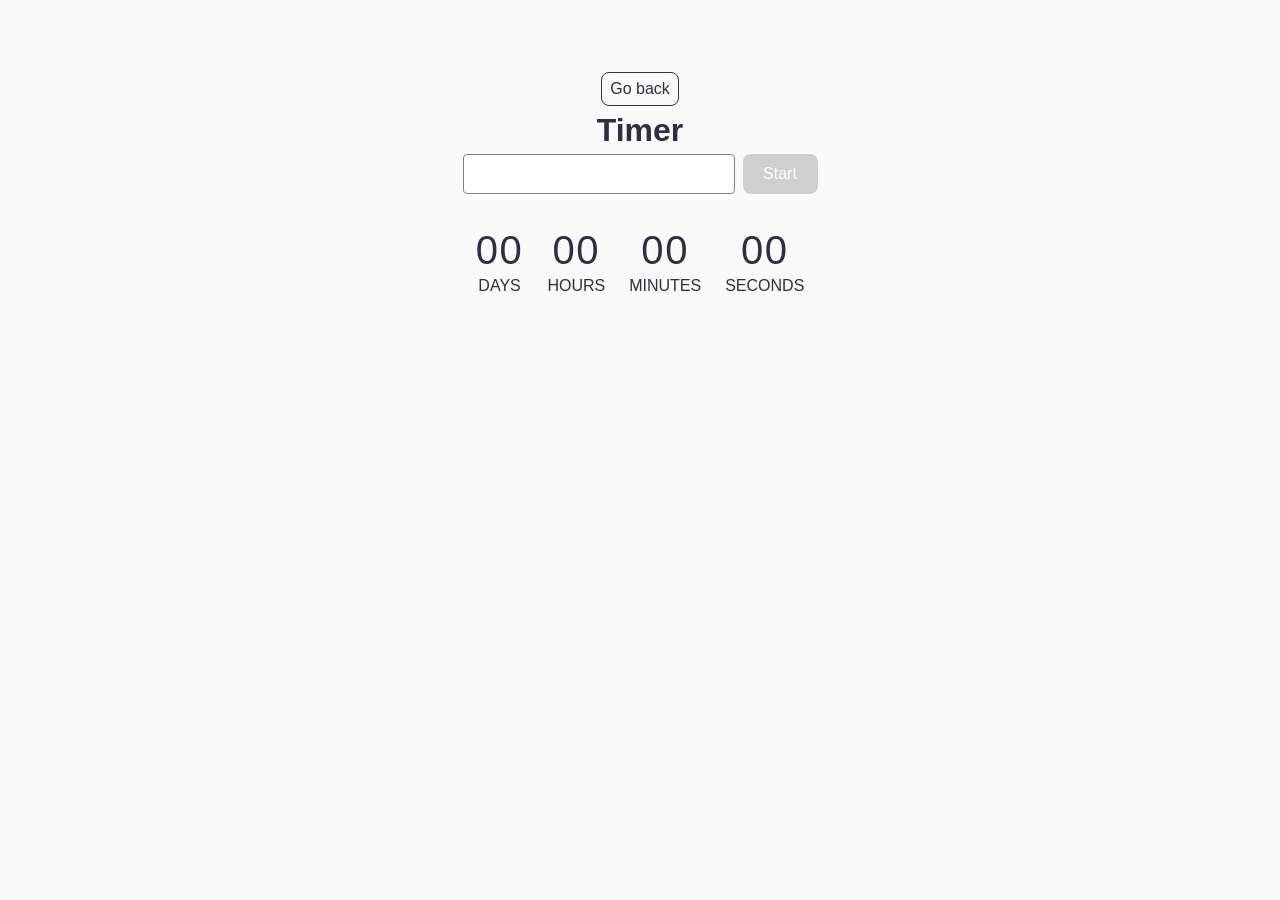
<file: src/1-timer.html>
<!DOCTYPE html>
<html lang="en">
  <head>
    <meta charset="UTF-8" />
    <meta http-equiv="X-UA-Compatible" content="IE=edge" />
    <meta name="viewport" content="width=device-width, initial-scale=1.0" />
    <title>Timer</title>
    <link rel="stylesheet" href="./css/styles.css" />
  </head>
  <body>
    
    <main>
      <div class="container"> 
        <a class="back-link" href="./index.html">Go back</a>
        <h1 class="main-title">
          Timer
        </h1>
      </div>
   <div class="controls">
  <input type="text" id="datetime-picker" />
  <button type="button" data-start disabled>Start</button>
</div>

<div class="timer">
  <div class="field">
    <span class="value" data-days>00</span>
    <span class="label">Days</span>
  </div>

  <div class="field">
    <span class="value" data-hours>00</span>
    <span class="label">Hours</span>
  </div>

  <div class="field">
    <span class="value" data-minutes>00</span>
    <span class="label">Minutes</span>
  </div>

  <div class="field">
    <span class="value" data-seconds>00</span>
    <span class="label">Seconds</span>
  </div>
</div>
    </main>
     <script type="module" src="./js/1-timer.js"></script>
  </body>
</html>
</file>
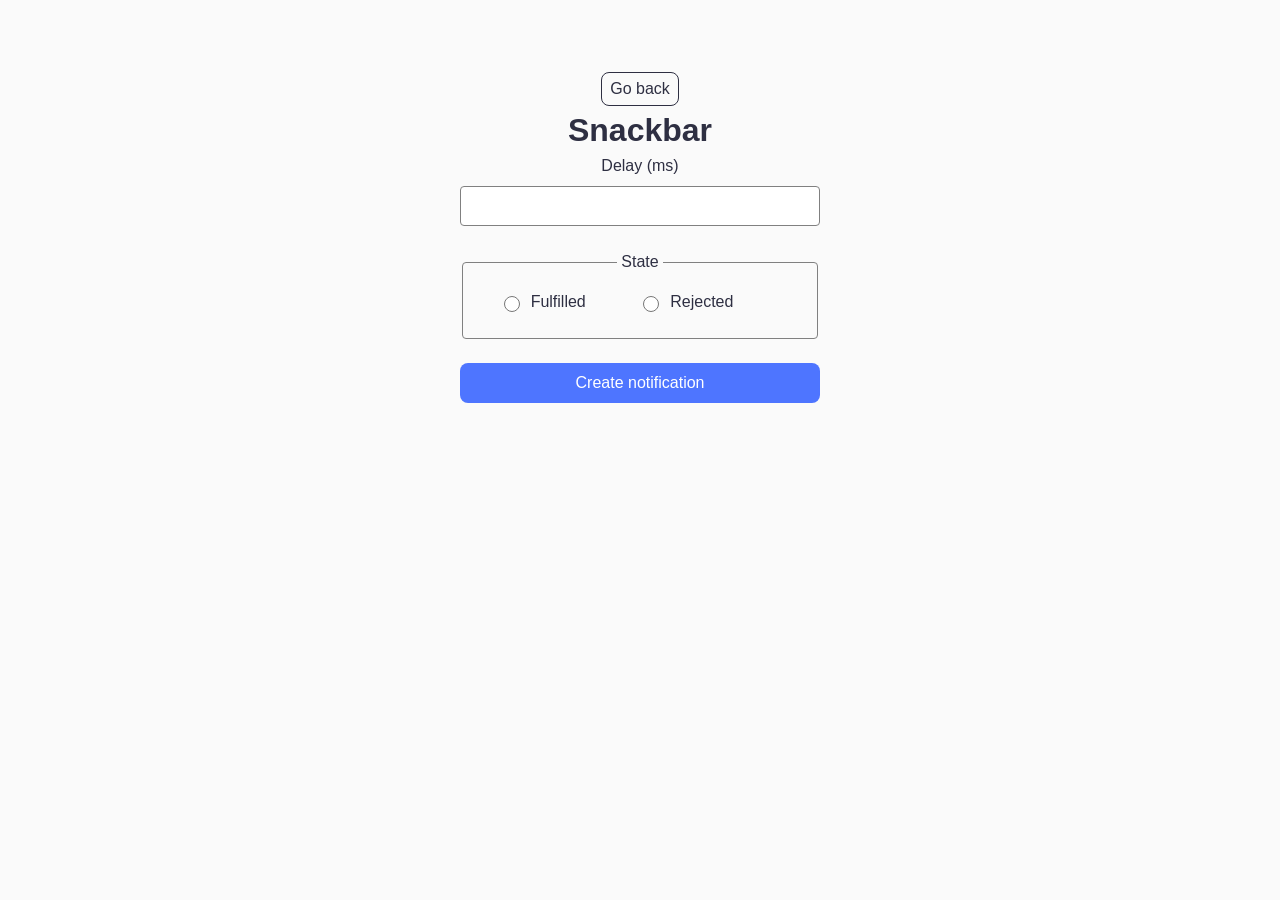
<file: src/2-snackbar.html>
<!doctype html>
<html lang="en">
  <head>
    <meta charset="UTF-8" />
    <meta http-equiv="X-UA-Compatible" content="IE=edge" />
    <meta name="viewport" content="width=device-width, initial-scale=1.0" />
    <title>Snackbar</title>
    <link rel="stylesheet" href="./css/styles.css" />
  </head>
  <body>
    <main>
      <div class="container">
        <a class="back-link" href="./index.html">Go back</a>
        <h1 class="main-title">Snackbar</h1>
      </div>
      <form class="form">
        <label>
          Delay (ms)
          <input type="number" name="delay" required />
        </label>

        <fieldset>
          <legend>State</legend>
          <label>
            <input type="radio" name="state" value="fulfilled" required />
            Fulfilled
          </label>
          <label>
            <input type="radio" name="state" value="rejected" required />
            Rejected
          </label>
        </fieldset>

        <button type="submit">Create notification</button>
      </form>
    </main>
    <script type="module" src="./js/2-snackbar.js"></script>
  </body>
</html>
</file>
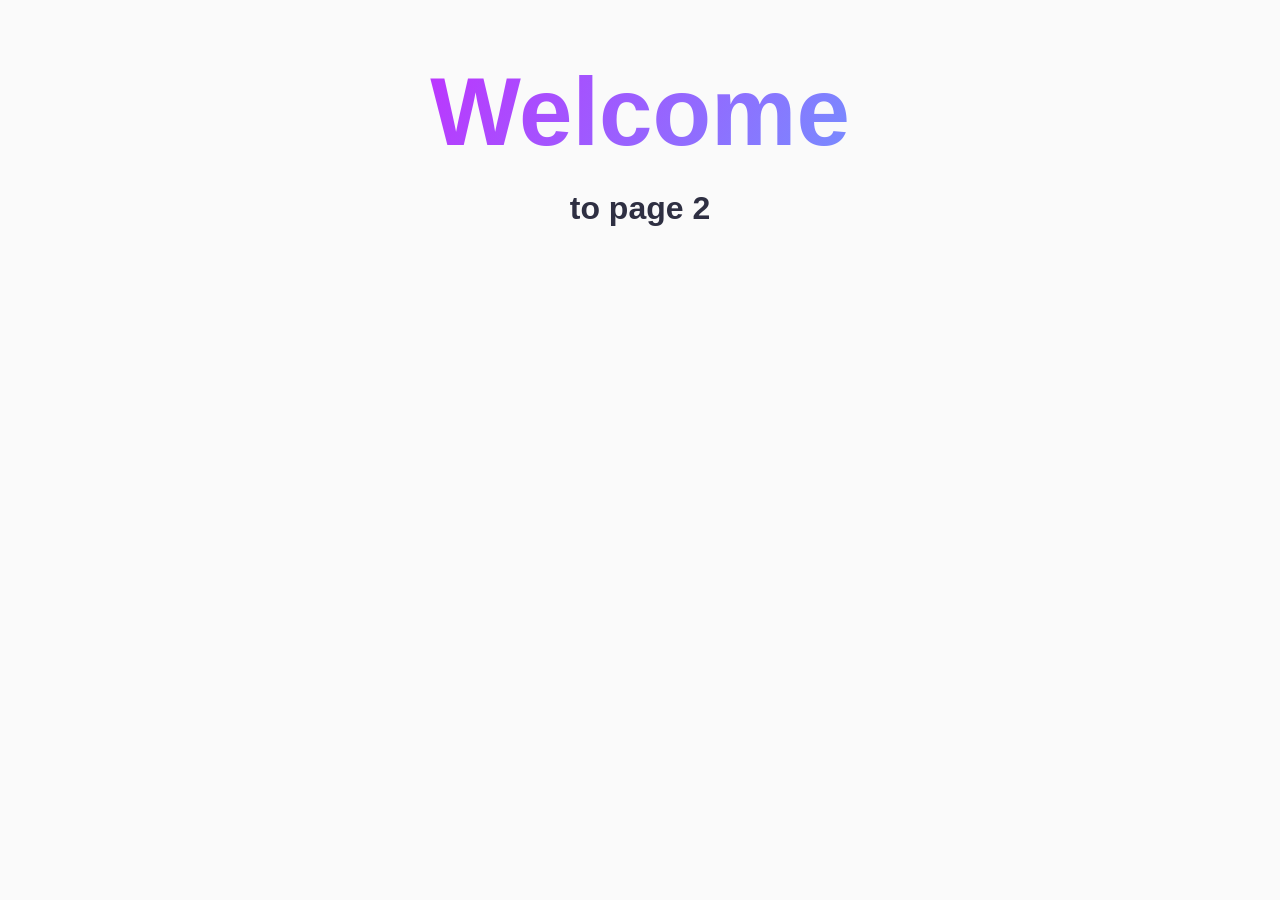
<file: src/page-2.html>
<!DOCTYPE html>
<html lang="en">
  <head>
    <meta charset="UTF-8" />
    <meta http-equiv="X-UA-Compatible" content="IE=edge" />
    <meta name="viewport" content="width=device-width, initial-scale=1.0" />
    <title>Page 2</title>
    <link rel="stylesheet" href="./css/styles.css" />
  </head>
  <body>
    <load
      src="./partials/header.html"
      icon-path="./img/sprite.svg#logo"
      highlight-act="active"
    />

    <main>
      <div class="container">
        <h1 class="main-title">
          <span class="main-title-gradient">Welcome</span> to page 2
        </h1>
        <load src="./partials/back-link.html" />
      </div>
    </main>

    <load src="./partials/footer.html" />
  </body>
</html>
</file>
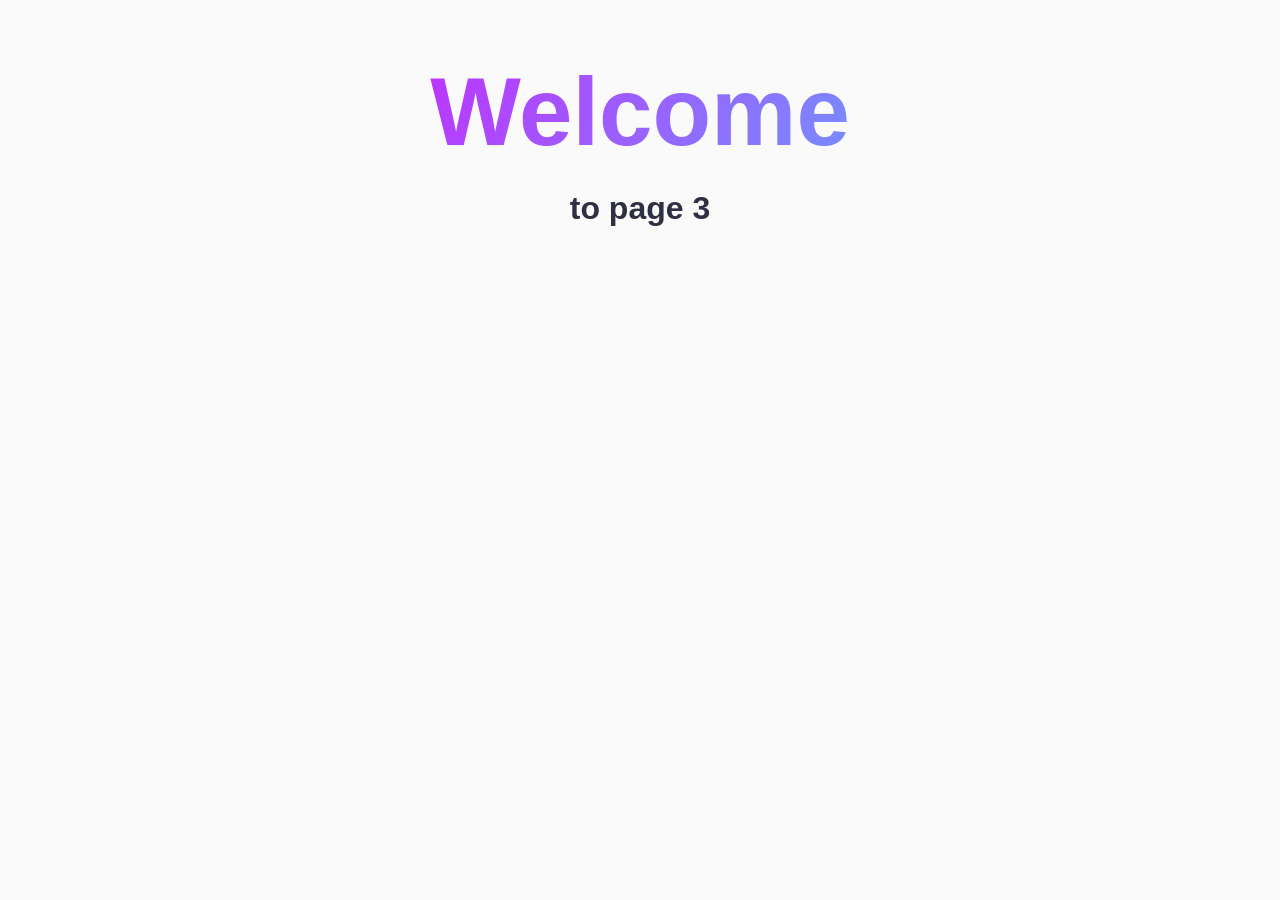
<file: src/page-3.html>
<!DOCTYPE html>
<html lang="en">
  <head>
    <meta charset="UTF-8" />
    <meta http-equiv="X-UA-Compatible" content="IE=edge" />
    <meta name="viewport" content="width=device-width, initial-scale=1.0" />
    <title>Page 3</title>
    <link rel="stylesheet" href="./css/styles.css" />
  </head>
  <body>
    <load
      src="./partials/header.html"
      icon-path="./img/sprite.svg#logo"
      highlight-curr="active"
    />

    <main>
      <div class="container">
        <h1 class="main-title">
          <span class="main-title-gradient">Welcome</span> to page 3
        </h1>
        <load src="./partials/back-link.html" />
      </div>
    </main>

    <load src="./partials/footer.html" />
  </body>
</html>
</file>
<file: src/css/styles.css>
/**
  |============================
  | include css partials with
  | default @import url()
  |============================
*/
/* Common styles */
@import url('./reset.css');
@import url('./base.css');
@import url('./container.css');
@import url('./animations.css');

/* Sections style */
@import url('./header.css');
@import url('./vite-promo.css');
@import url('./badges.css');
@import url('./back-link.css');
@import url('./timer.css');
@import url('./snackbar.css');
</file>
